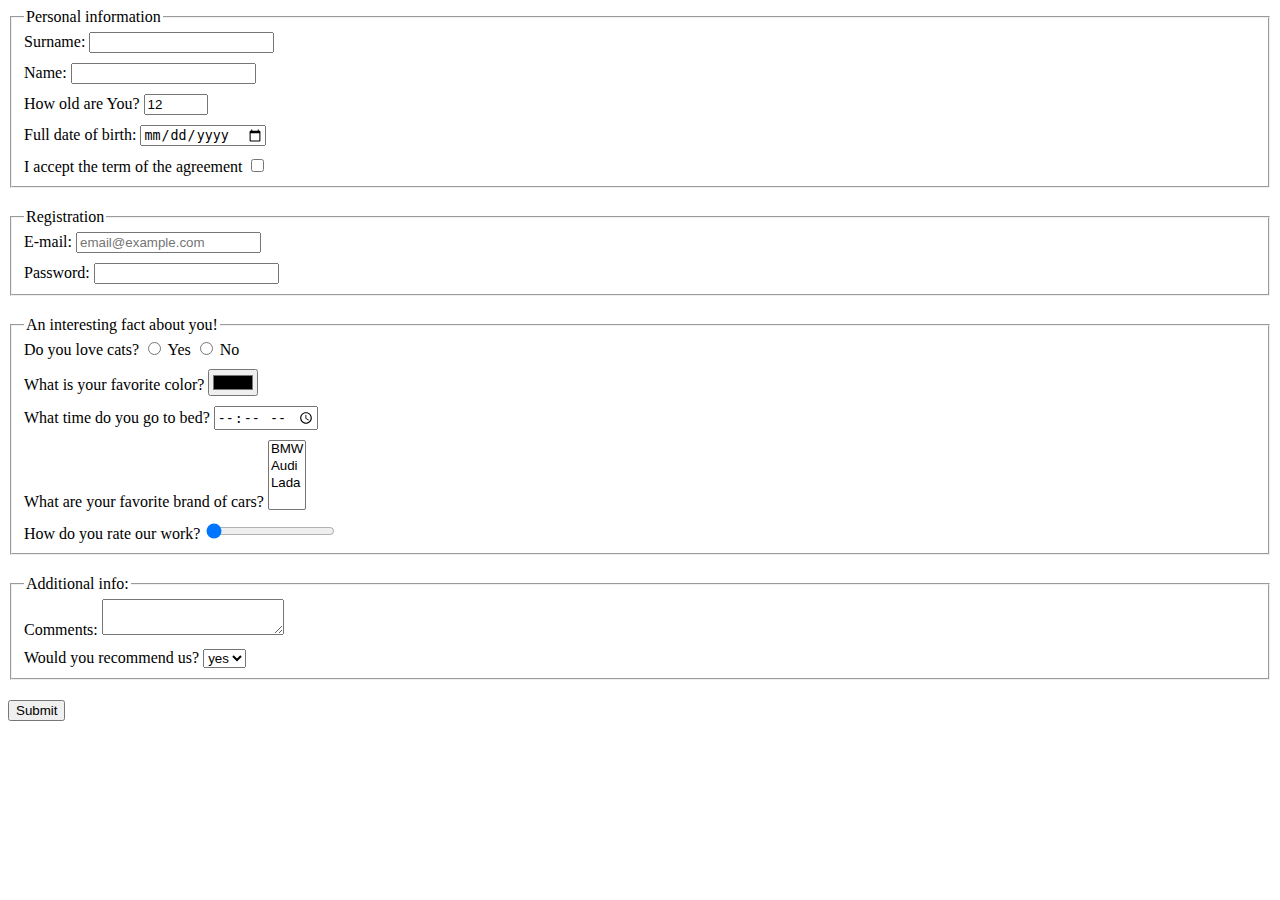
<file: index.html>
<!doctype html><html lang="en"><head><meta charset="UTF-8"><meta name="viewport" content="width=device-width, user-scalable=no, initial-scale=1.0, maximum-scale=1.0, minimum-scale=1.0"><meta http-equiv="X-UA-Compatible" content="ie=edge"><title>HTML Form</title><link rel="stylesheet" href="style.ea657ede.css"></head><body> <form action="https://mate-academy-form-lesson.herokuapp.com/create-application" method="post"> <fieldset class="fieldset firstBlock"> <legend>Personal information</legend> <label class="form-field"> Surname: <input type="text" name="surname" autocomplete="off" required> </label> <label class="form-field"> Name: <input type="text" name="name" autocomplete="off" required> </label> <label class="form-field"> How old are You? <input type="number" name="age" value="12" min="1" max="100" autocomplete="off" required> </label> <label class="form-field"> Full date of birth: <input type="date" name="dateOfBirth" required> </label> <label class="form-field last"> I accept the term of the agreement <input type="checkbox" name="terms" required> </label> </fieldset> <fieldset class="fieldset"> <legend>Registration</legend> <label class="form-field"> E-mail: <input type="email" name="email" placeholder="email@example.com" autocomplete="off" required> </label> <label class="form-field last"> Password: <input type="password" name="password" minlength="7" maxlength="20" autocomplete="off" required> </label> </fieldset> <fieldset class="fieldset"> <legend>An interesting fact about you!</legend> <div class="form-field"> Do you love cats? <label> <input type="radio" name="likes" value="yes"> Yes </label> <label> <input type="radio" name="likes" value="no"> No </label> </div> <lable class="form-field"> What is your favorite color? <input type="color" name="color"> </lable> <lable class="form-field"> What time do you go to bed? <input type="time" name="time"> </lable> <label class="form-field"> What are your favorite brand of cars? <select name="cars" multiple> <option value="BMW">BMW</option> <option value="Audi">Audi</option> <option value="Lada">Lada</option> </select> </label> <label class="form-field last"> How do you rate our work? <input type="range" name="rate" value="0"> </label> </fieldset> <fieldset class="fieldset"> <legend>Additional info:</legend> <label class="form-field"> Comments: <textarea name="comments" cols="20" rows="2" autocomplete="off">
          </textarea> </label> <label class="form-field, last"> Would you recommend us? <select name="reccomend"> <option value="yes">yes</option> <option value="no">no</option> </select> </label> </fieldset> <button type="submit">Submit</button> </form> <script type="text/javascript" src="main.e97352c4.js"></script> </body></html>
</file>
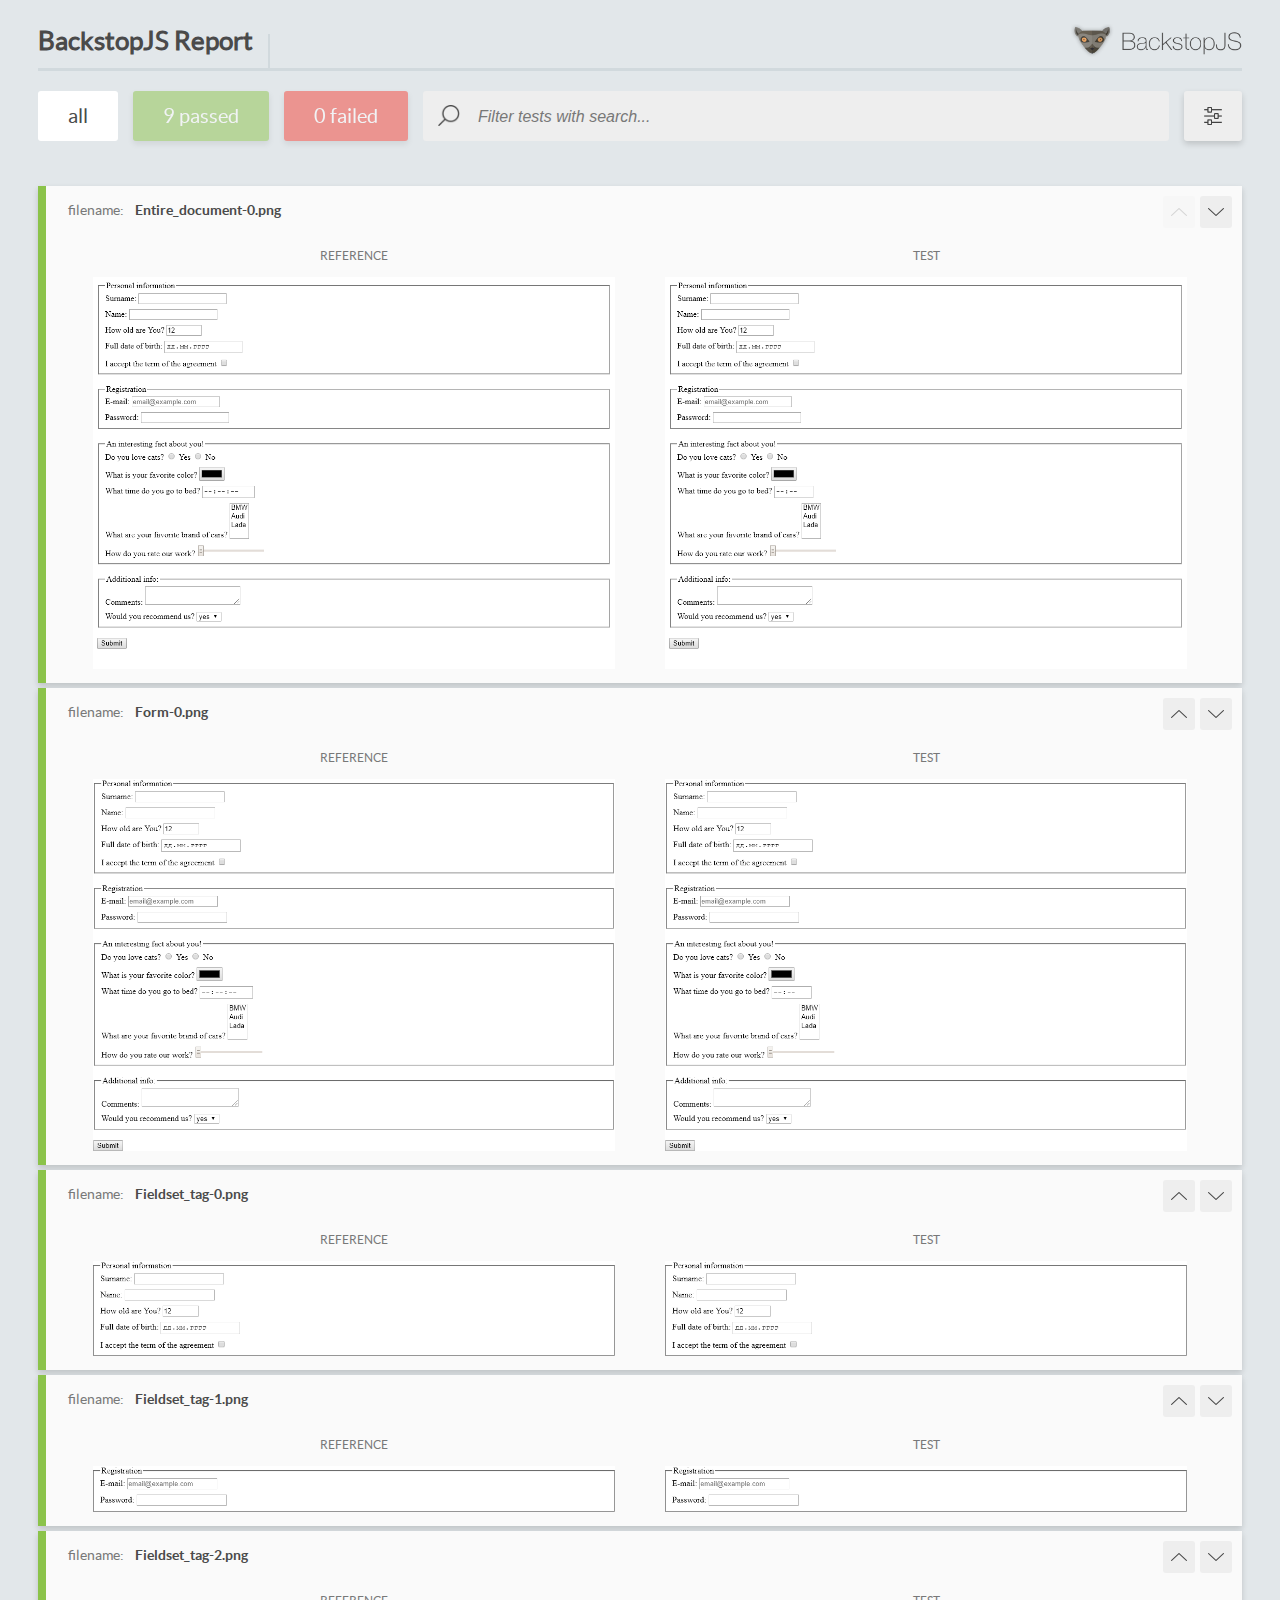
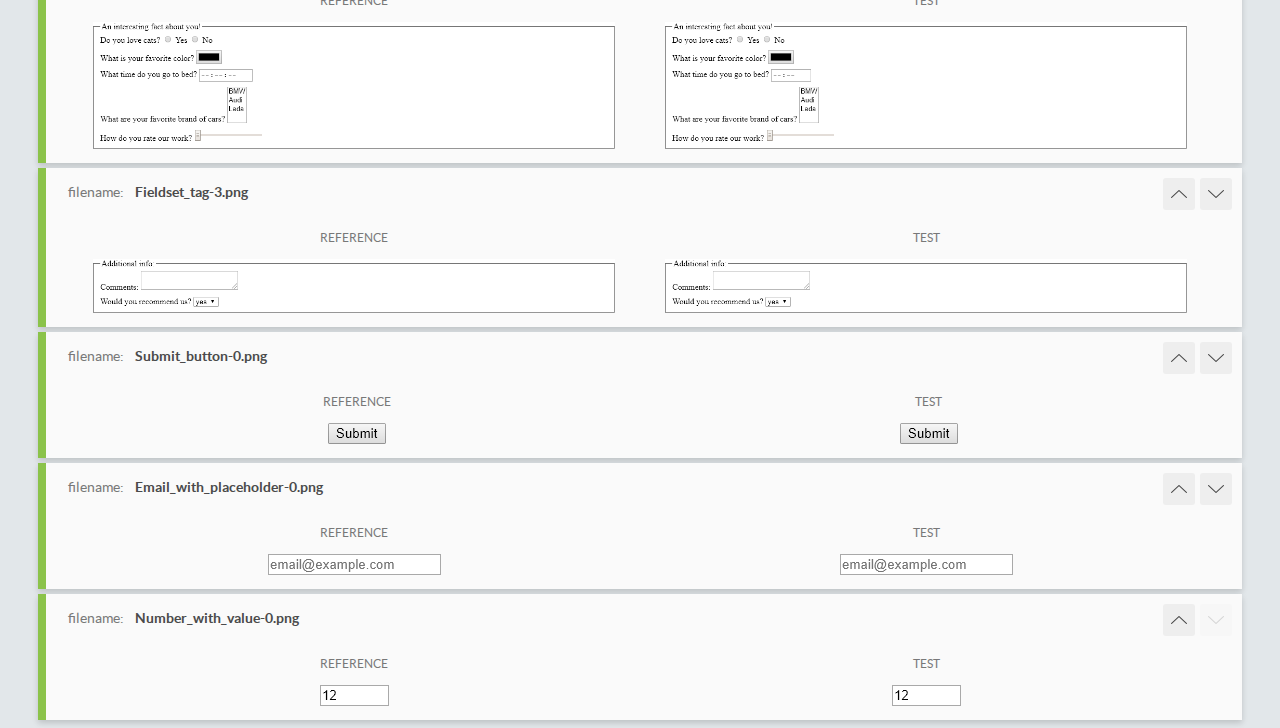
<file: report/html_report/index.html>
<!DOCTYPE html>
<html>
  <head>
    <meta charset="utf-8">
    <title>BackstopJS Report</title>

    <style>
      @font-face {
          font-family: 'latoregular';
          src: url('./assets/fonts/lato-regular-webfont.woff2') format('woff2'),
              url('./assets/fonts/lato-regular-webfont.woff') format('woff');
          font-weight: 400;
          font-style: normal;
      }
      @font-face {
          font-family: 'latobold';
          src: url('./assets/fonts/lato-bold-webfont.woff2') format('woff2'),
              url('./assets/fonts/lato-bold-webfont.woff') format('woff');
          font-weight: 700;
          font-style: normal;
      }

      .ReactModal__Body--open {
          overflow: hidden;
      }
      .ReactModal__Body--open .header {
        display: none;
      }

    </style>
  </head>
  <body style="background-color: #E2E7EA">
    <div id="root">

    </div>
    <script type="text/javascript">
      function report (report) { // eslint-disable-line no-unused-vars
        window.tests = report;
      }
    </script>
    <script type="text/javascript" src="config.js"></script>
    <script type="text/javascript" src="index_bundle.js"></script>
  </body>
</html>
</file>
<file: style.ea657ede.css>
.form-field{display:block;padding:0 0 10px}.fieldset{margin:20px 2px}.last{padding:0}.firstBlock{margin-top:0}
/*# sourceMappingURL=style.ea657ede.css.map */
</file>
